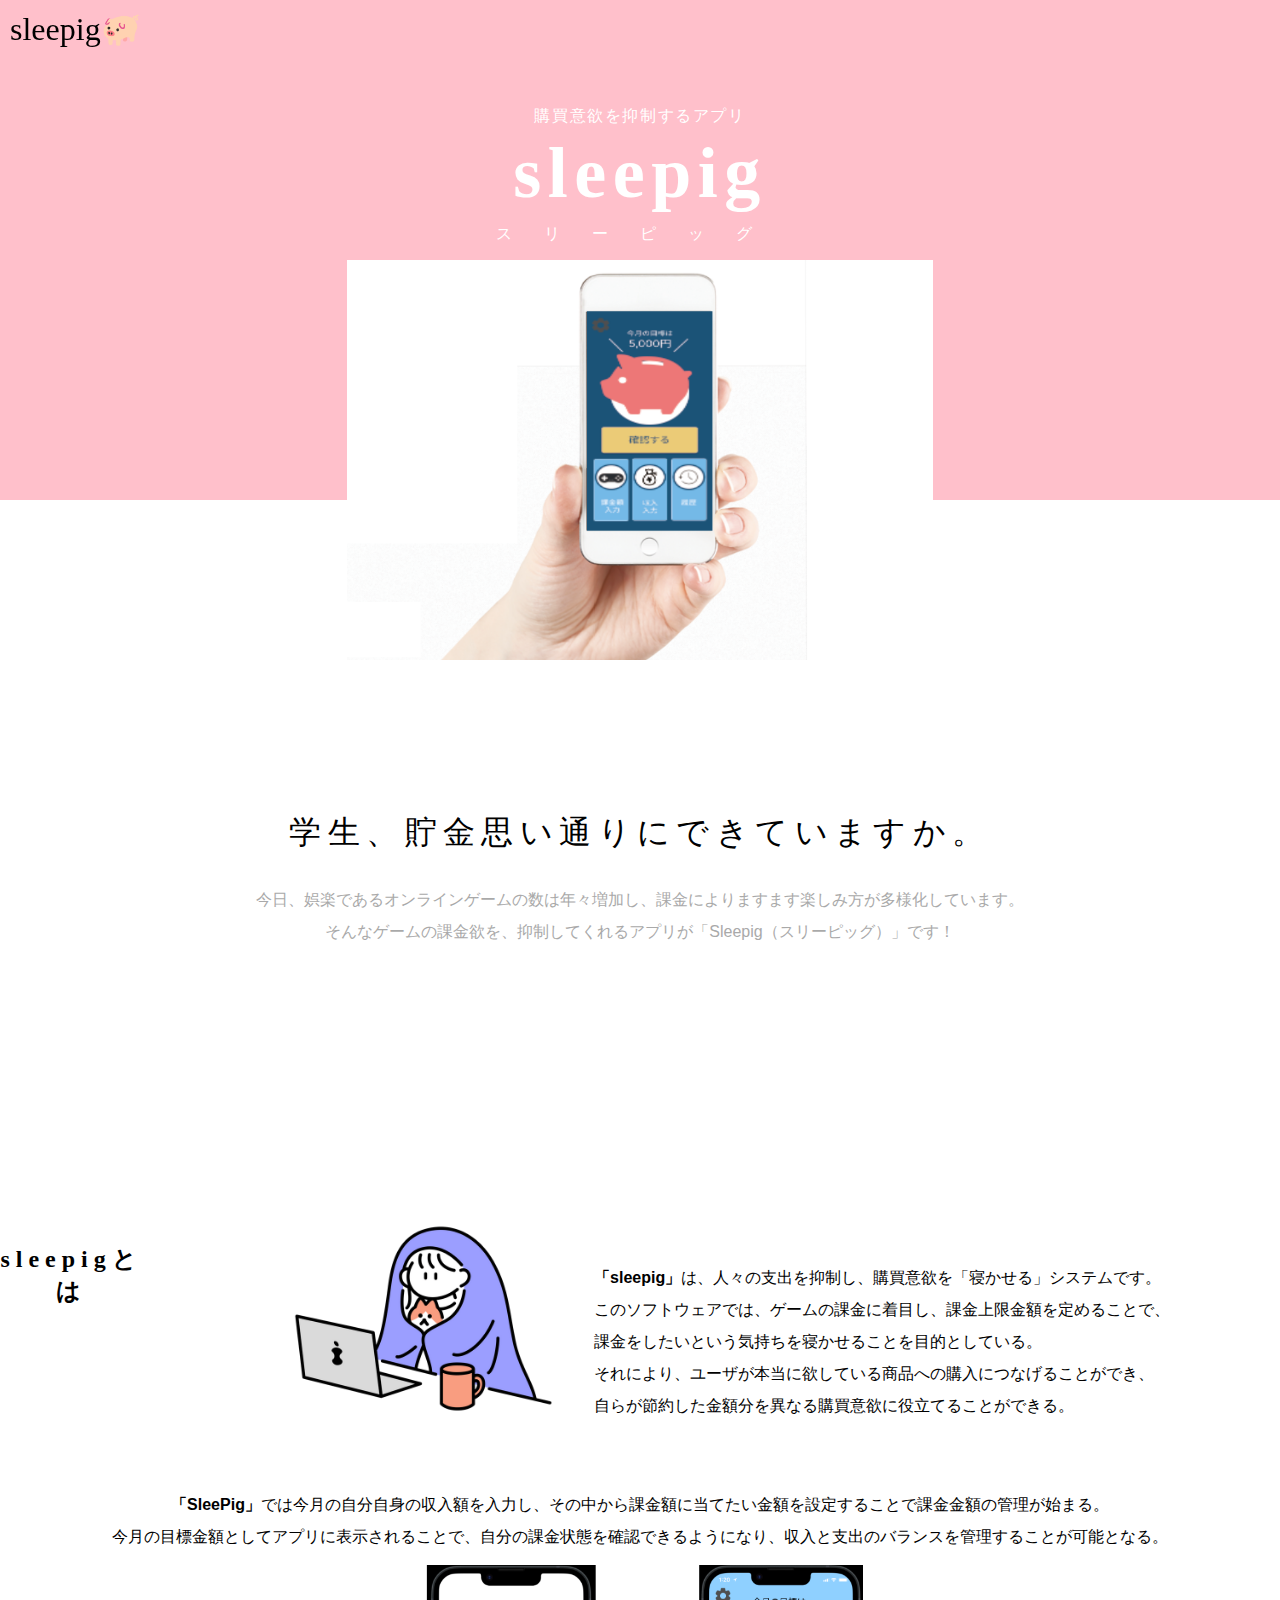
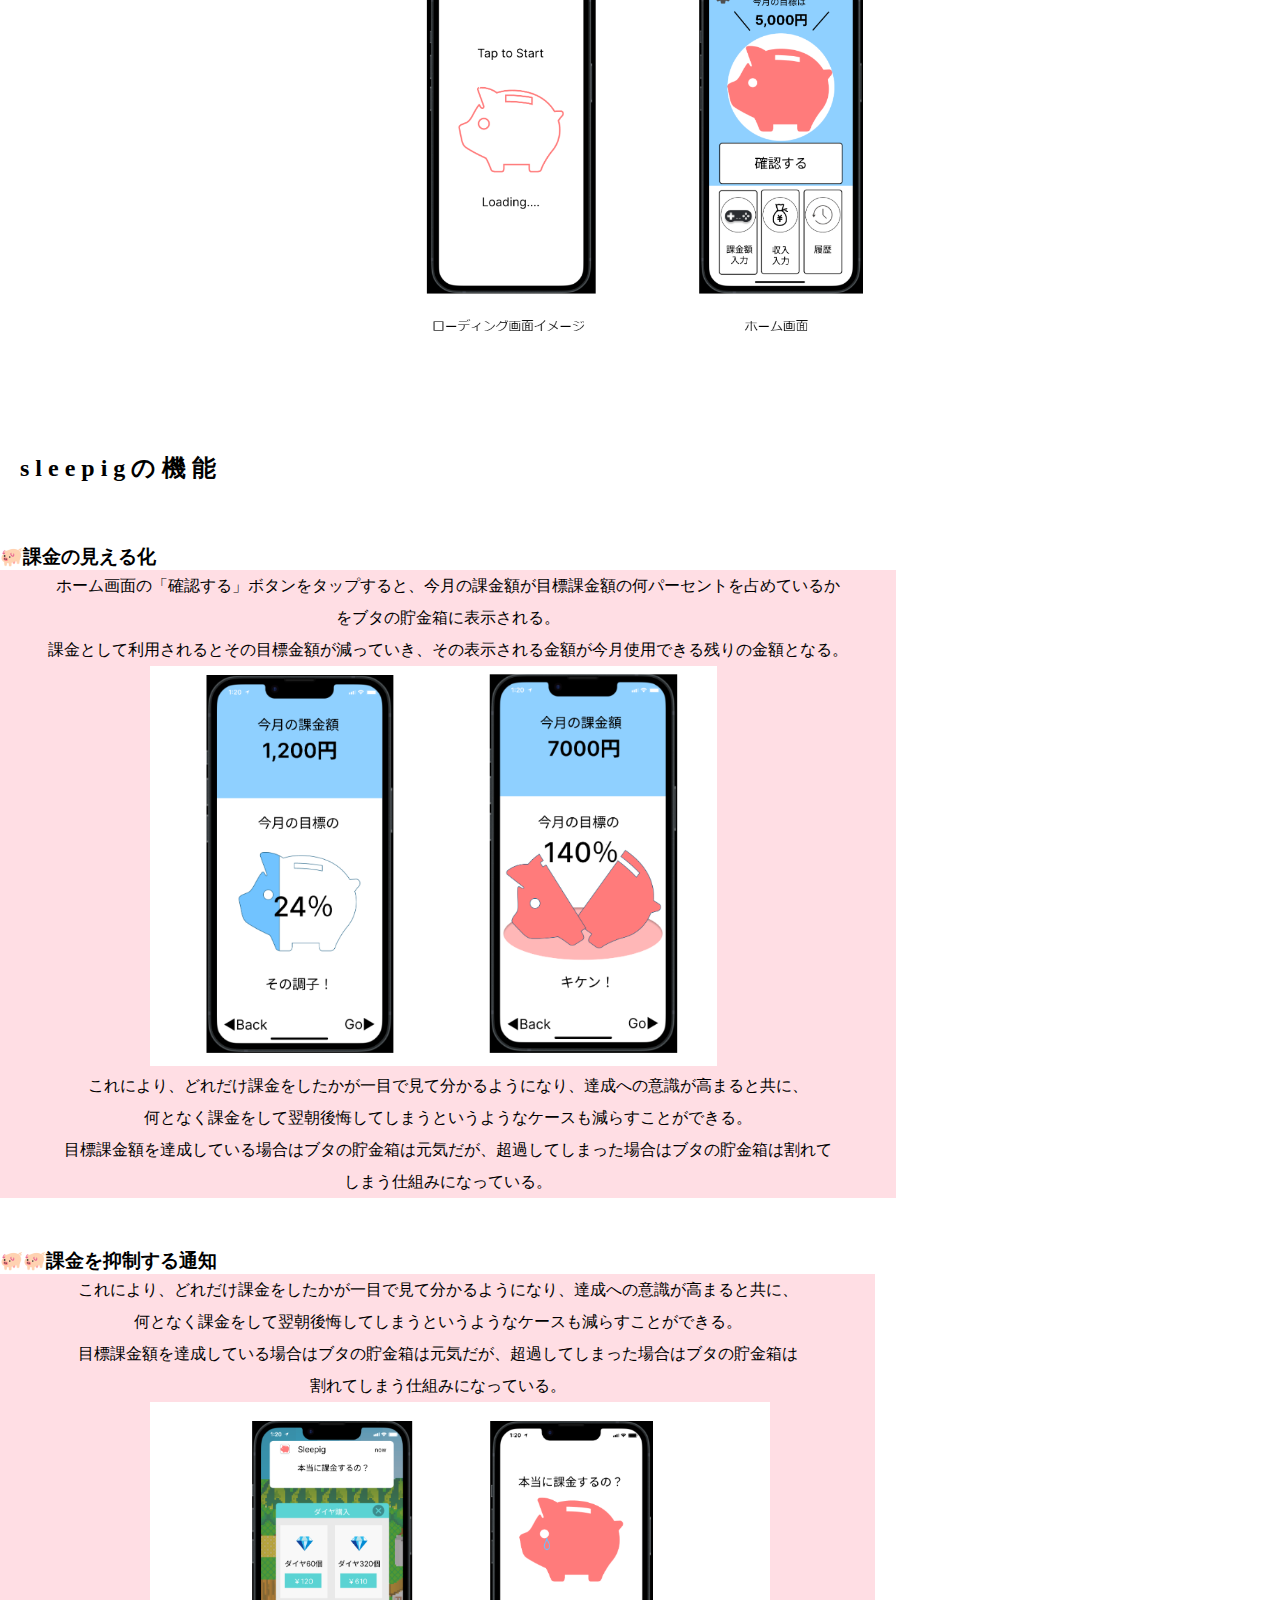
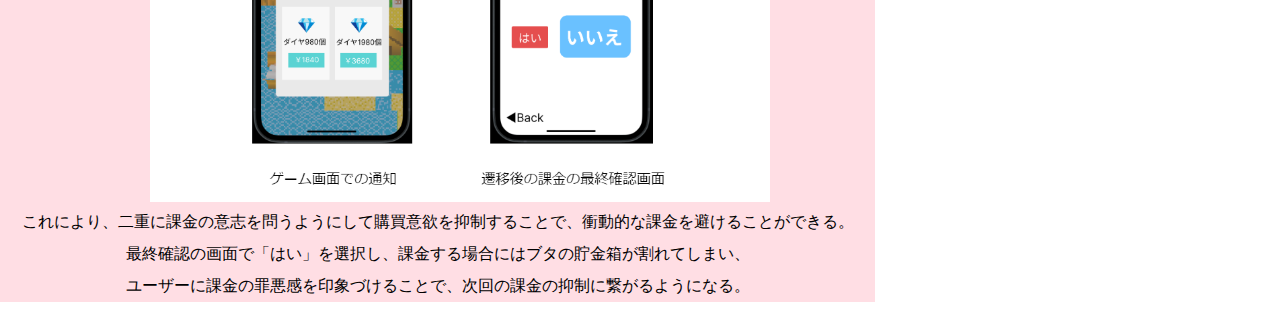
<file: index.html>
<!DOCTYPE html>
<html lang="ja"></html>
<head>
  <meta charset="UTF-8" />
  <title>sleepig</title>
  <link rel="stylesheet" href="./zemi.css" />
</head>
<body>
  <main>
    <article>
      <div class="header">
        <a href="#top" class="font_change top_logo">sleepig🐖</a>
      </div>
      <section id="top">
        <p class="subtitle">購買意欲を抑制するアプリ</p>
        <h1 class="font_change title">sleepig</h1>
        <br />
        <p class="title_frigana">スリーピッグ</p>
        <img class="top_img" src="image/top.png" />
      </section>

      <section>
        <p class="top_title">学生、貯金思い通りにできていますか。</p>
        <p class="top_section">
          今日、娯楽であるオンラインゲームの数は年々増加し、課金によりますます楽しみ方が多様化しています。<br />
          そんなゲームの課金欲を、抑制してくれるアプリが「Sleepig（スリーピッグ）」です！
        </p>
      </section>

      <section id="About" class="about">
        <h2><span class="font_change">sleepig</span>とは</h2>
        <div class="about">
          <img src="image/hito.png" />
          <p>
            <strong>「sleepig」</strong
            >は、人々の支出を抑制し、購買意欲を「寝かせる」システムです。
            <br />このソフトウェアでは、ゲームの課金に着目し、課金上限金額を定めることで、
            <br />課金をしたいという気持ちを寝かせることを目的としている。
            <br />それにより、ユーザが本当に欲している商品への購入につなげることができ、
            <br />自らが節約した金額分を異なる購買意欲に役立てることができる。
          </p>
        </div>
      </section>
      <section>
        <div class="about2">
          <p>
            <strong>「SleePig」</strong
            >では今月の自分自身の収入額を入力し、その中から課金額に当てたい金額を設定することで課金金額の管理が始まる。
            <br />今月の目標金額としてアプリに表示されることで、自分の課金状態を確認できるようになり、収入と支出のバランスを管理することが可能となる。
          </p>
          <img class="loading" src="image/loading.png" />
          <img class="home" src="image/home.png" />
        </div>
      </section>

      <h2 id="tokutyou"><span class="font_change">sleepig</span>の機能</h2>

      <section class="kinou">
        <h3>🐖<span class="font_change">課金の見える化</span></h3>
        <div class="about3">
          <p class="kinou_1">
            ホーム画面の「確認する」ボタンをタップすると、今月の課金額が目標課金額の何パーセントを占めているか
            <br />をブタの貯金箱に表示される。
            <br />課金として利用されるとその目標金額が減っていき、その表示される金額が今月使用できる残りの金額となる。
          </p>
          <img class="kinou1" src="image/kinou1.png" />
          <p class="kinou_1">
            これにより、どれだけ課金をしたかが一目で見て分かるようになり、達成への意識が高まると共に、
            <br />何となく課金をして翌朝後悔してしまうというようなケースも減らすことができる。
            <br />目標課金額を達成している場合はブタの貯金箱は元気だが、超過してしまった場合はブタの貯金箱は割れて
            <br />しまう仕組みになっている。
          </p>
        </div>
      </section>
      <section class="kakinn">
        <h3 id="migi">
          🐖🐖<span class="font_change">課金を抑制する通知</span>
        </h3>
        <div class="about4">
          <p class="kinou_2">
            これにより、どれだけ課金をしたかが一目で見て分かるようになり、達成への意識が高まると共に、
            <br />何となく課金をして翌朝後悔してしまうというようなケースも減らすことができる。
            <br />目標課金額を達成している場合はブタの貯金箱は元気だが、超過してしまった場合はブタの貯金箱は
            <br />割れてしまう仕組みになっている。
          </p>
          <img class="kinou2" src="image/kinou2.png" />
          <p class="kinou_2">
            これにより、二重に課金の意志を問うようにして購買意欲を抑制することで、衝動的な課金を避けることができる。
            <br />最終確認の画面で「はい」を選択し、課金する場合にはブタの貯金箱が割れてしまい、
            <br />ユーザーに課金の罪悪感を印象づけることで、次回の課金の抑制に繋がるようになる。
          </p>
        </div>
      </section>
    </article>
  </main>
</body>
</file>
<file: zemi.css>
* {
  font-family: "Noto Sans JP", sans-serif;
  margin: 0;
}

p {
  line-height: 2em;
}

h2,
.yellow_text,
.description {
  text-align: center;
}

h2 {
  padding-top: 95px;
  margin-bottom: 60px;
  letter-spacing: 0.25em;
}

.font_change {
  font-family: "Expletus Sans", cursive;
}

/* ここからTOP */
.top_logo {
  text-decoration: none;
  color: black;
  font-size: 2rem;
}

.header {
  position: fixed;
  top: 0;
  padding: 10px;
  z-index: 1000;
}

#top {
  text-align: center;
  padding-top: 100px;
  background-color: pink;
  color: white;
  height: 400px;
}
.title {
  font-size: 4.5rem;
  letter-spacing: 0.09em;
}
.title_frigana {
  margin-top: -15px;
  letter-spacing: 2em;
}
.subtitle {
  letter-spacing: 0.1em;
}
.top_img {
  position: relative;
  top: 10px;
  height: 400px;
}

.top_title {
  margin-top: 300px;
  margin-bottom: 20px;
  text-align: center;
  font-size: 2em;
  letter-spacing: 0.2em;
}
.top_section {
  text-align: center;
  margin-bottom: 200px;
  color: darkgray;
}

/* ここまでTOP */

/*本文*/
.about {
  display: flex;
  justify-content: center;
}

.about img {
  width: 30%;
}

.about p {
  margin-top: 10%;
}
.about2 {
  text-align: center;
}

.loading {
  height: 400px;
}
.home {
  height: 400px;
}
#tokutyou {
  text-align: left;
  margin-left: 20px;
}
.kinou1 {
  height: 400px;
  margin-left: 150px;
}
.about3 {
  width: 70%;
  height: 9.5%;
  background: rgb(255, 222, 228);
  top: 240px;
  left: 0;
  z-index: -1;
}
.kinou_1 {
  text-align: center;
}
#migi {
  margin-top: 50px;
}
.kinou2 {
  height: 400px;
  margin-left: 150px;
}
.about4 {
  width: 70%;
  height: 9.5%;
  background: rgb(255, 222, 228);
  top: 935px;
  right: 0;
  z-index: -1;
}
.kinou_2 {
  text-align: center;
}
.kakinn {
  margin-right: 30px;
  margin-bottom: 30px;
}
</file>
